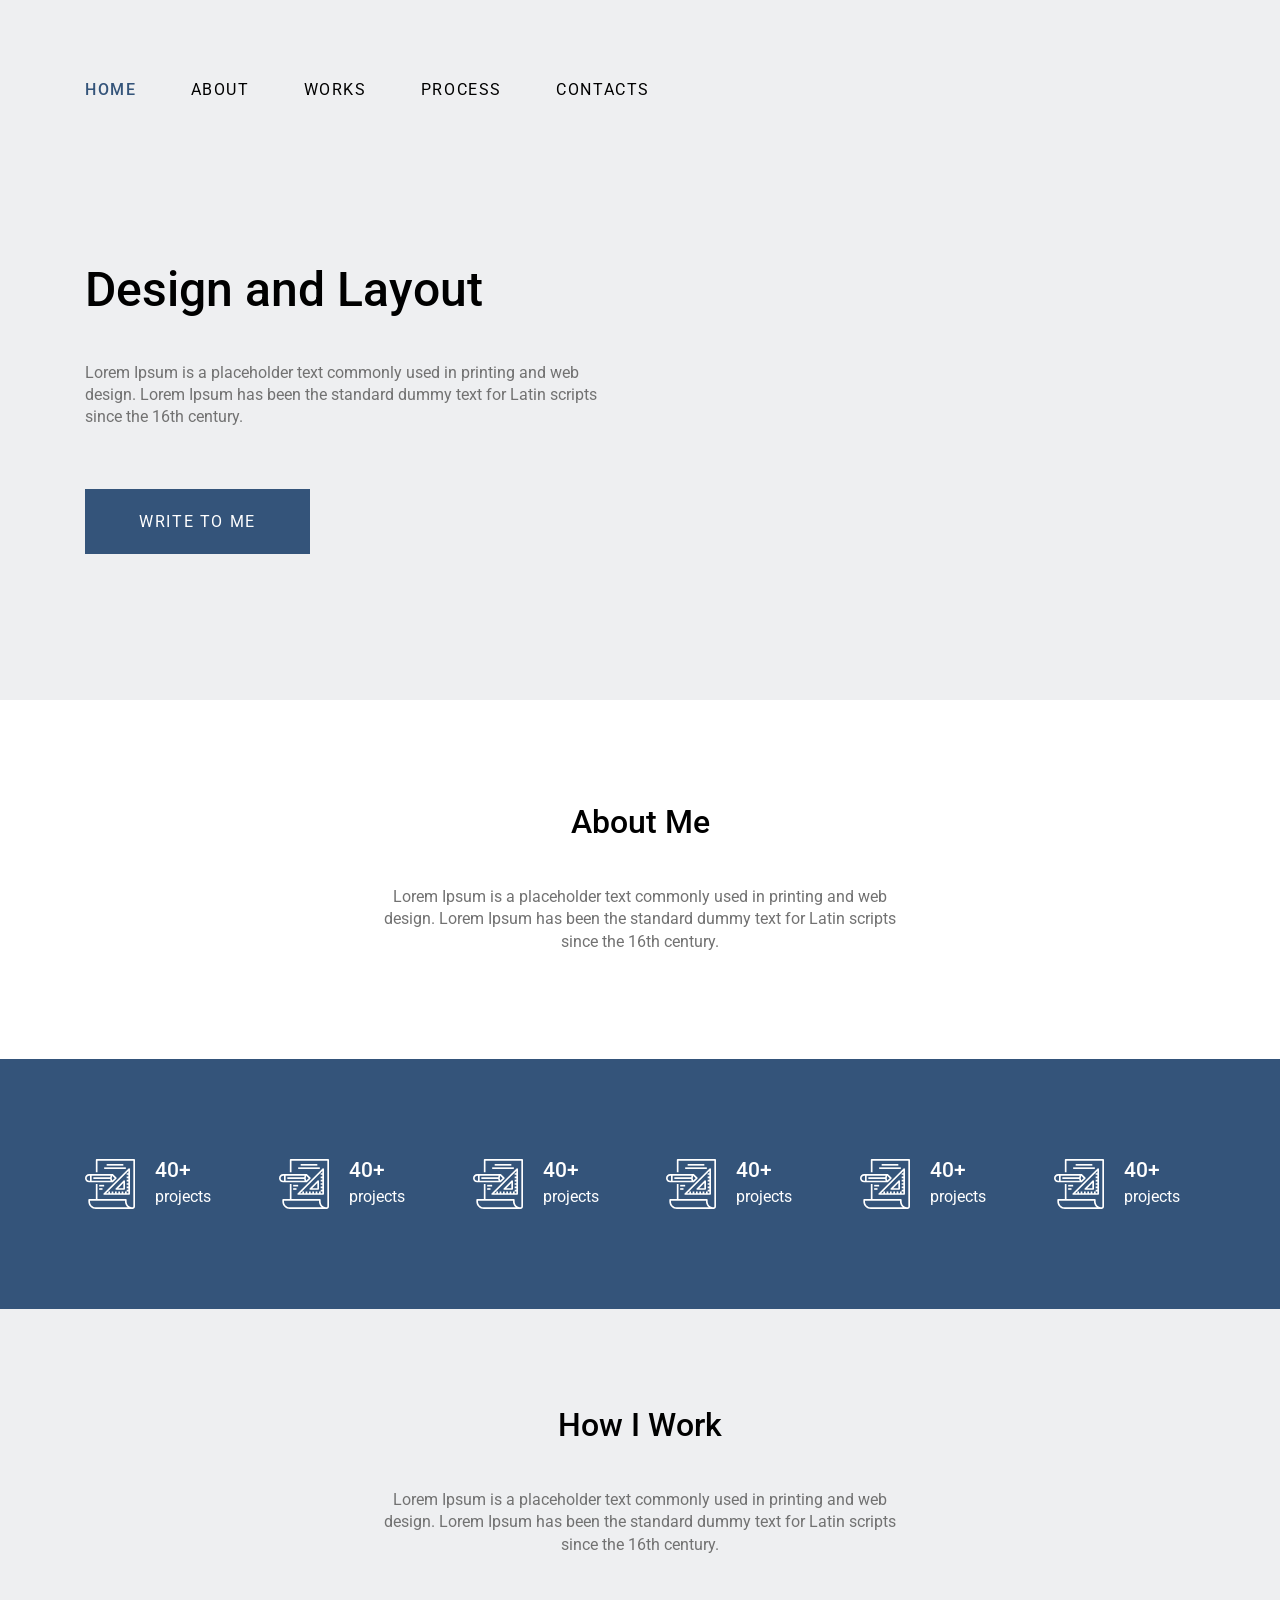
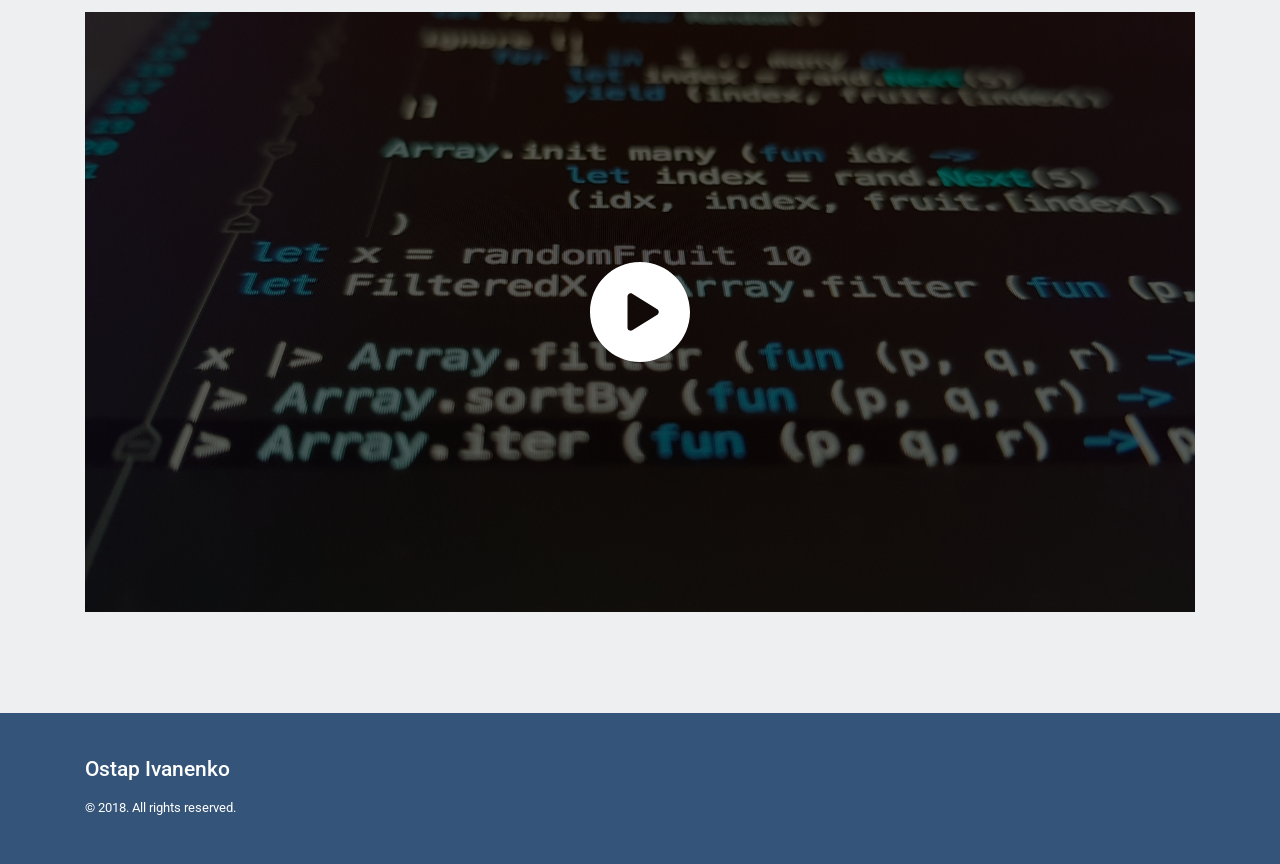
<file: index.html>
<!DOCTYPE html>
<html lang="en">
<head>
  <meta charset="UTF-8">
  <meta name="viewport" content="width=device-width, initial-scale=1.0">
  <title>Simple Site</title>
  <link rel="preconnect" href="https://fonts.googleapis.com">
  <link rel="preconnect" href="https://fonts.gstatic.com" crossorigin>
  <link href="https://fonts.googleapis.com/css2?family=Roboto:wght@400;500&display=swap" rel="stylesheet">
  <link rel="stylesheet" href="css/style.css">
</head>
<body>
  <div class="hero" id="home">
    <header class="header">
      <nav class="navigation container" aria-label="Main navigation">
        <ul class="navigation__list">
          <li><a class="navigation__link navigation__link--active" href="#home">Home</a></li>
          <li><a class="navigation__link" href="#about">About</a></li>
          <li><a class="navigation__link" href="#works">Works</a></li>
          <li><a class="navigation__link" href="#process">Process</a></li>
          <li><a class="navigation__link" href="#contacts">Contacts</a></li>
        </ul>
      </nav>
    </header>

    <section class="hero__section" aria-labelledby="hero-title">
      <div class="container">
        <div class="hero__content">
          <h1 class="hero__title" id="hero-title">Design and Layout</h1>
          <p class="hero__text">
            Lorem Ipsum is a placeholder text commonly used in printing and web design.
            Lorem Ipsum has been the standard dummy text for Latin scripts since the 16th century.
          </p>
          <a class="button" href="#contacts">Write to me</a>
        </div>
      </div>
    </section>
  </div>

  <main>
    <section class="about" id="about">
      <div class="section-heading">
        <h2 class="section-heading__title">About Me</h2>
        <p class="section-heading__text">
          Lorem Ipsum is a placeholder text commonly used in printing and web design.
          Lorem Ipsum has been the standard dummy text for Latin scripts since the 16th century.
        </p>
      </div>
    </section>

    <section class="numbers" id="works" aria-label="Completed projects">
      <div class="container numbers__list">
        <div class="numbers__item">
          <img class="numbers__icon" src="images/project.svg" alt="" width="50" height="50">
          <div><strong>40+</strong><span>projects</span></div>
        </div>
        <div class="numbers__item">
          <img class="numbers__icon" src="images/project.svg" alt="" width="50" height="50">
          <div><strong>40+</strong><span>projects</span></div>
        </div>
        <div class="numbers__item">
          <img class="numbers__icon" src="images/project.svg" alt="" width="50" height="50">
          <div><strong>40+</strong><span>projects</span></div>
        </div>
        <div class="numbers__item">
          <img class="numbers__icon" src="images/project.svg" alt="" width="50" height="50">
          <div><strong>40+</strong><span>projects</span></div>
        </div>
        <div class="numbers__item">
          <img class="numbers__icon" src="images/project.svg" alt="" width="50" height="50">
          <div><strong>40+</strong><span>projects</span></div>
        </div>
        <div class="numbers__item">
          <img class="numbers__icon" src="images/project.svg" alt="" width="50" height="50">
          <div><strong>40+</strong><span>projects</span></div>
        </div>
      </div>
    </section>

    <section class="process" id="process">
      <div class="section-heading">
        <h2 class="section-heading__title">How I Work</h2>
        <p class="section-heading__text">
          Lorem Ipsum is a placeholder text commonly used in printing and web design.
          Lorem Ipsum has been the standard dummy text for Latin scripts since the 16th century.
        </p>
      </div>

      <div class="video-preview">
        <img class="video-preview__image" src="images/code.png" alt="Code on a computer screen">
        <div class="video-preview__overlay"></div>
        <img class="video-preview__play" src="images/play-button.svg" alt="" width="100" height="100">
      </div>
    </section>
  </main>

  <footer class="footer" id="contacts">
    <div class="container footer__content">
      <p class="footer__name">Ostap Ivanenko</p>
      <p class="footer__copyright">© 2018. All rights reserved.</p>
    </div>
  </footer>
</body>
</html>
</file>
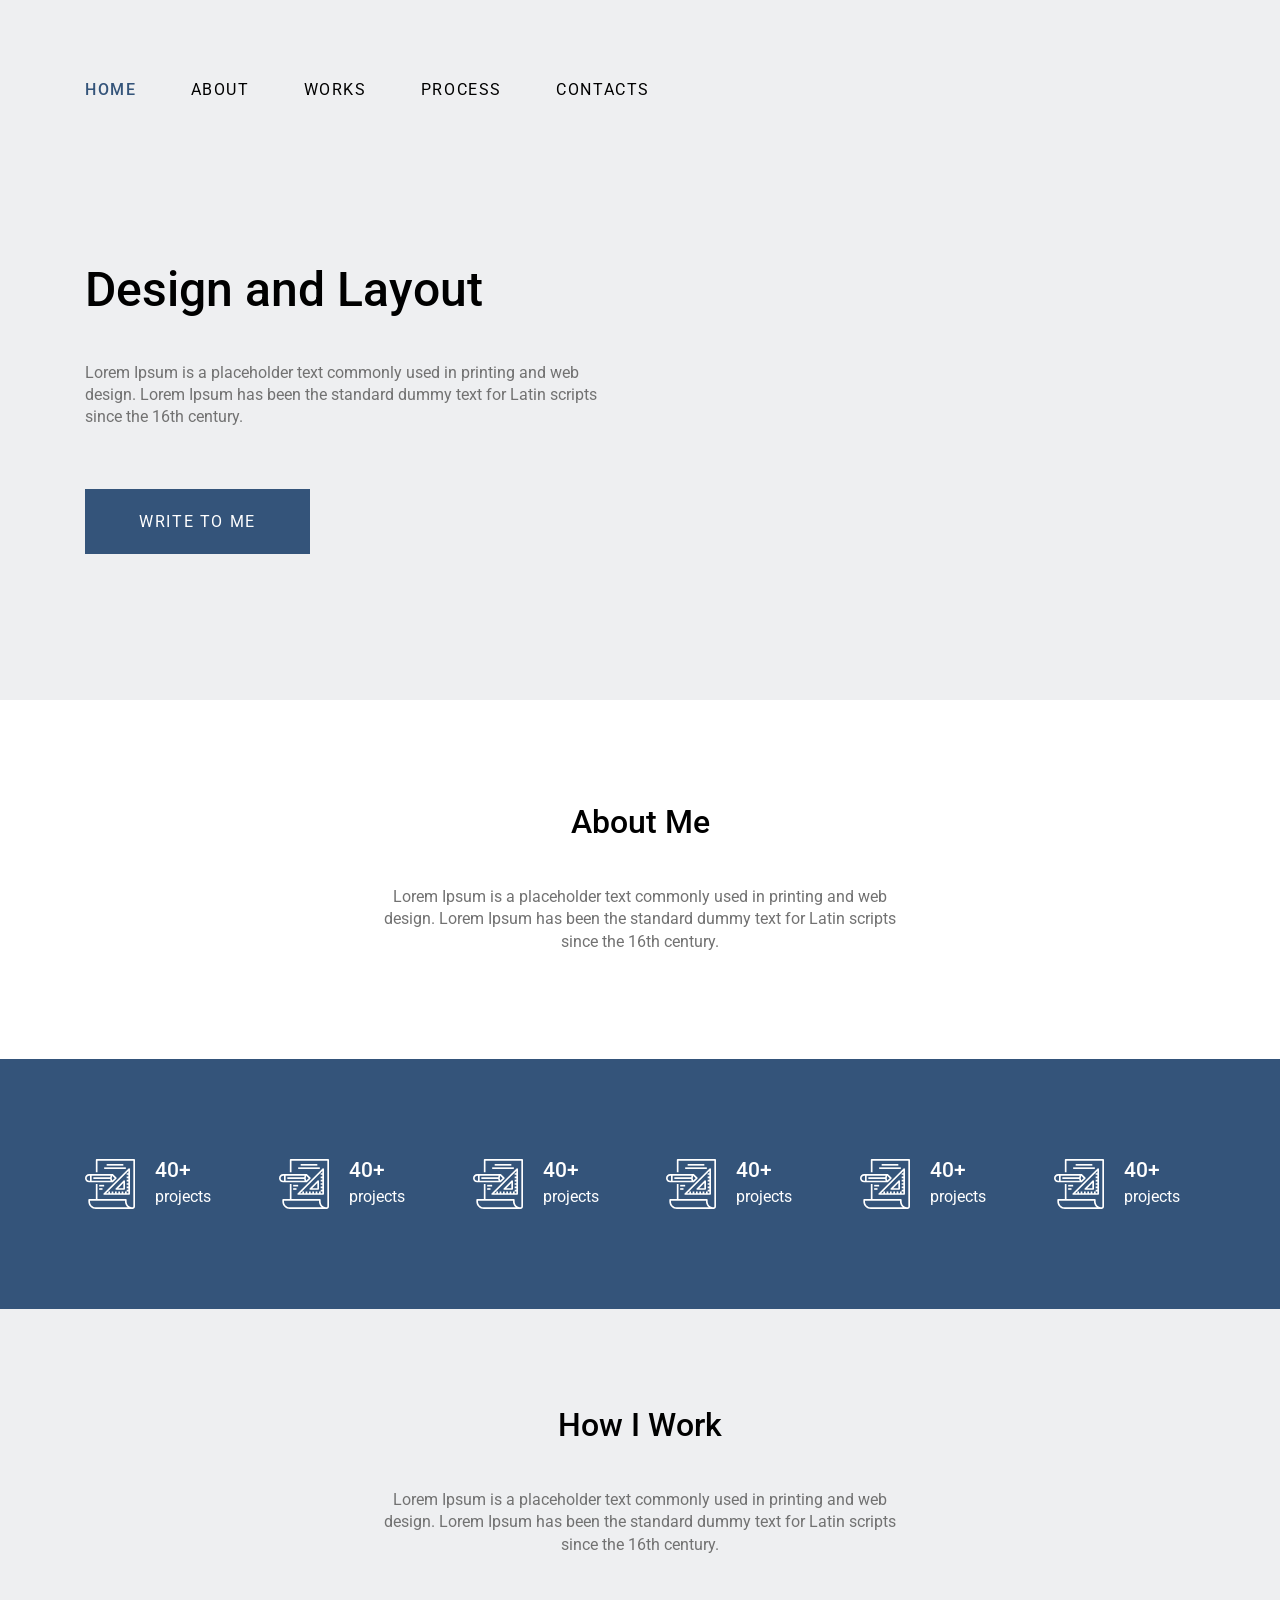
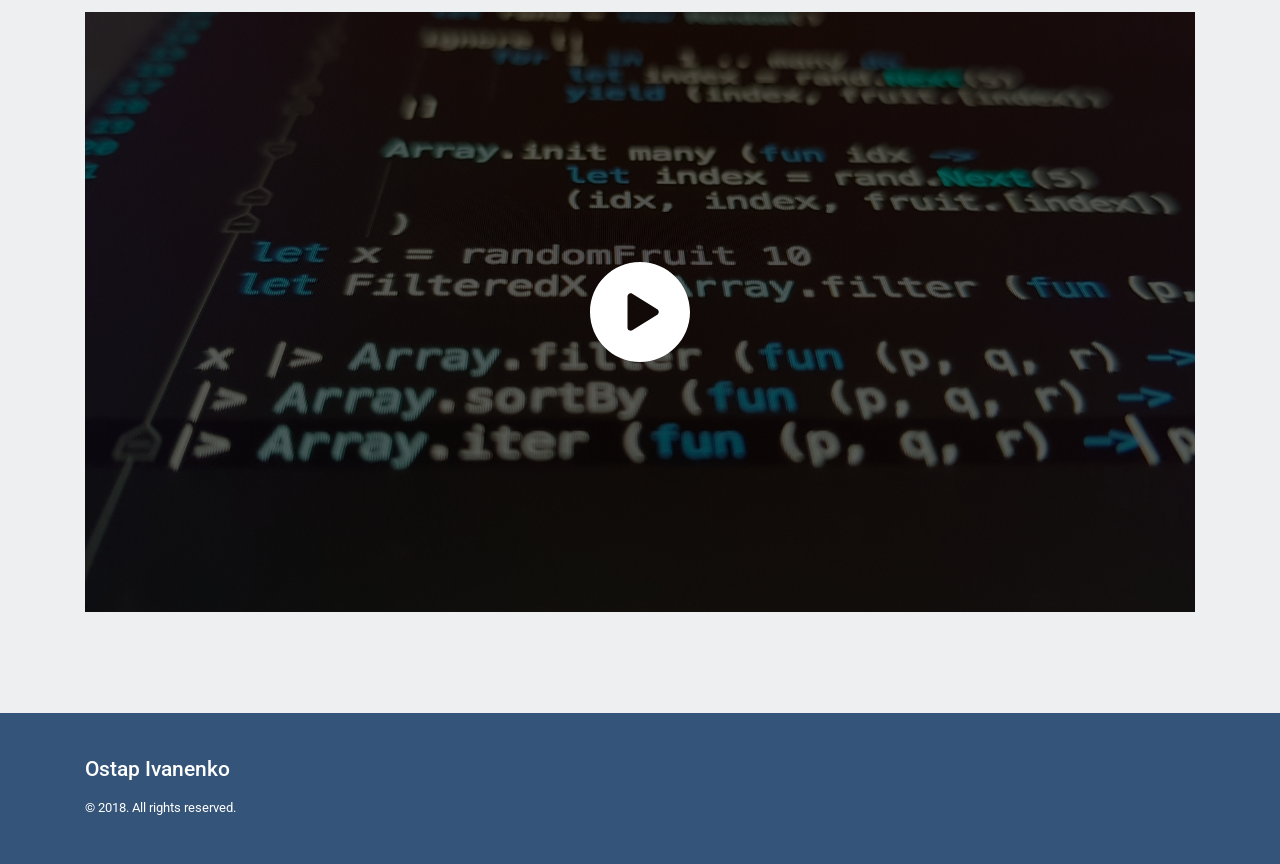
<file: hw_10/index.html>
<!DOCTYPE html>
<html lang="en">
<head>
  <meta charset="UTF-8">
  <meta name="viewport" content="width=device-width, initial-scale=1.0">
  <title>Responsive Simple Site</title>
  <link rel="preconnect" href="https://fonts.googleapis.com">
  <link rel="preconnect" href="https://fonts.gstatic.com" crossorigin>
  <link href="https://fonts.googleapis.com/css2?family=Roboto:wght@400;500&display=swap" rel="stylesheet">
  <link rel="stylesheet" href="css/style.css">
</head>
<body>
  <div class="hero" id="home">
    <header class="header">
      <nav class="navigation container" aria-label="Main navigation">
        <ul class="navigation__list">
          <li><a class="navigation__link navigation__link--active" href="#home" aria-current="page">Home</a></li>
          <li><a class="navigation__link" href="#about">About</a></li>
          <li><a class="navigation__link" href="#works">Works</a></li>
          <li><a class="navigation__link" href="#process">Process</a></li>
          <li><a class="navigation__link" href="#contacts">Contacts</a></li>
        </ul>
      </nav>
    </header>

    <section class="hero__section" aria-labelledby="hero-title">
      <div class="container">
        <div class="hero__content">
          <h1 class="hero__title" id="hero-title">Design and Layout</h1>
          <p class="hero__text">
            Lorem Ipsum is a placeholder text commonly used in printing and web design.
            Lorem Ipsum has been the standard dummy text for Latin scripts since the 16th century.
          </p>
          <a class="button" href="mailto:ostap.ivanenko@example.com">Write to me</a>
        </div>
      </div>
    </section>
  </div>

  <main>
    <section class="about" id="about">
      <div class="section-heading">
        <h2 class="section-heading__title">About Me</h2>
        <p class="section-heading__text">
          Lorem Ipsum is a placeholder text commonly used in printing and web design.
          Lorem Ipsum has been the standard dummy text for Latin scripts since the 16th century.
        </p>
      </div>
    </section>

    <section class="numbers" id="works" aria-label="Completed projects">
      <div class="container numbers__list">
        <div class="numbers__item">
          <img class="numbers__icon" src="images/project.svg" alt="" width="50" height="50">
          <div><strong>40+</strong><span>projects</span></div>
        </div>
        <div class="numbers__item">
          <img class="numbers__icon" src="images/project.svg" alt="" width="50" height="50">
          <div><strong>40+</strong><span>projects</span></div>
        </div>
        <div class="numbers__item">
          <img class="numbers__icon" src="images/project.svg" alt="" width="50" height="50">
          <div><strong>40+</strong><span>projects</span></div>
        </div>
        <div class="numbers__item">
          <img class="numbers__icon" src="images/project.svg" alt="" width="50" height="50">
          <div><strong>40+</strong><span>projects</span></div>
        </div>
        <div class="numbers__item">
          <img class="numbers__icon" src="images/project.svg" alt="" width="50" height="50">
          <div><strong>40+</strong><span>projects</span></div>
        </div>
        <div class="numbers__item">
          <img class="numbers__icon" src="images/project.svg" alt="" width="50" height="50">
          <div><strong>40+</strong><span>projects</span></div>
        </div>
      </div>
    </section>

    <section class="process" id="process">
      <div class="section-heading">
        <h2 class="section-heading__title">How I Work</h2>
        <p class="section-heading__text">
          Lorem Ipsum is a placeholder text commonly used in printing and web design.
          Lorem Ipsum has been the standard dummy text for Latin scripts since the 16th century.
        </p>
      </div>

      <div class="video-preview">
        <img class="video-preview__image" src="images/code.png" alt="Code on a computer screen">
        <div class="video-preview__overlay"></div>
        <img class="video-preview__play" src="images/play-button.svg" alt="" width="100" height="100">
      </div>
    </section>
  </main>

  <footer class="footer" id="contacts">
    <div class="container footer__content">
      <p class="footer__name">Ostap Ivanenko</p>
      <p class="footer__copyright">© 2018. All rights reserved.</p>
    </div>
  </footer>
</body>
</html>
</file>
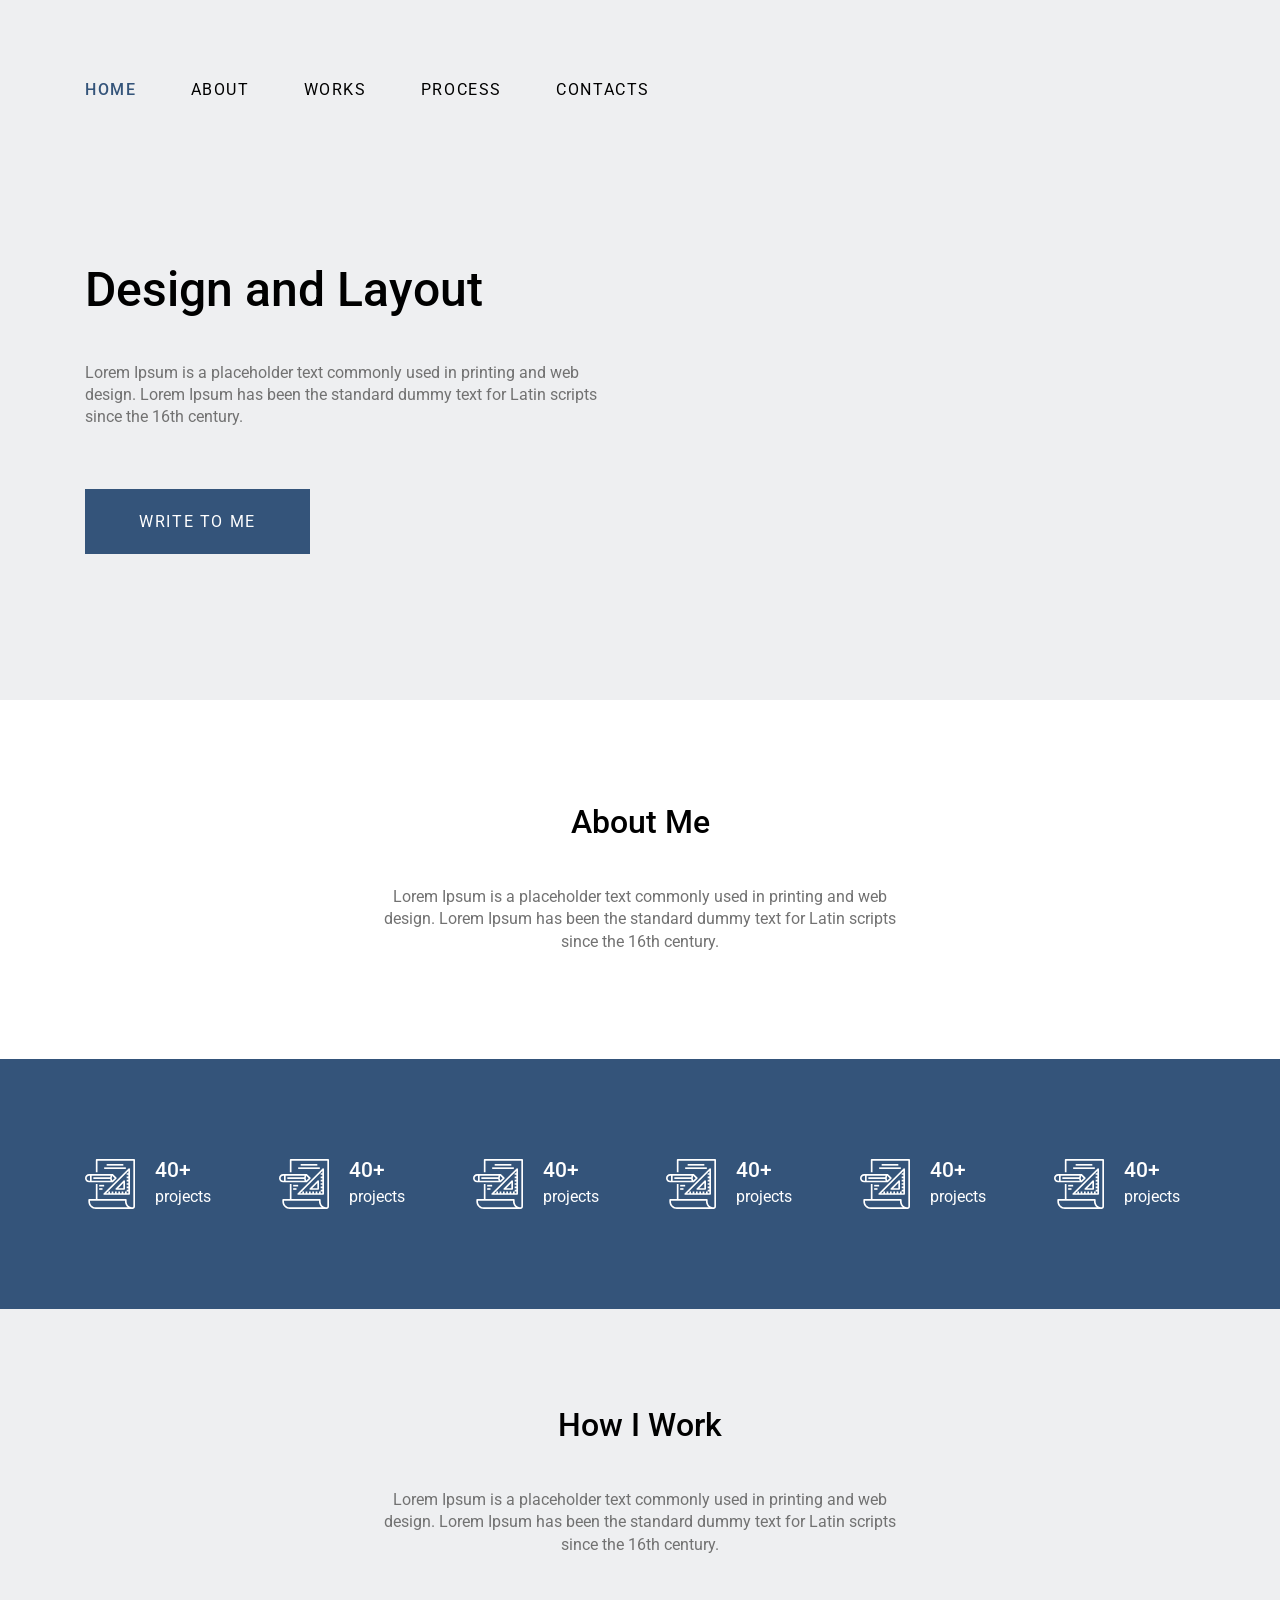
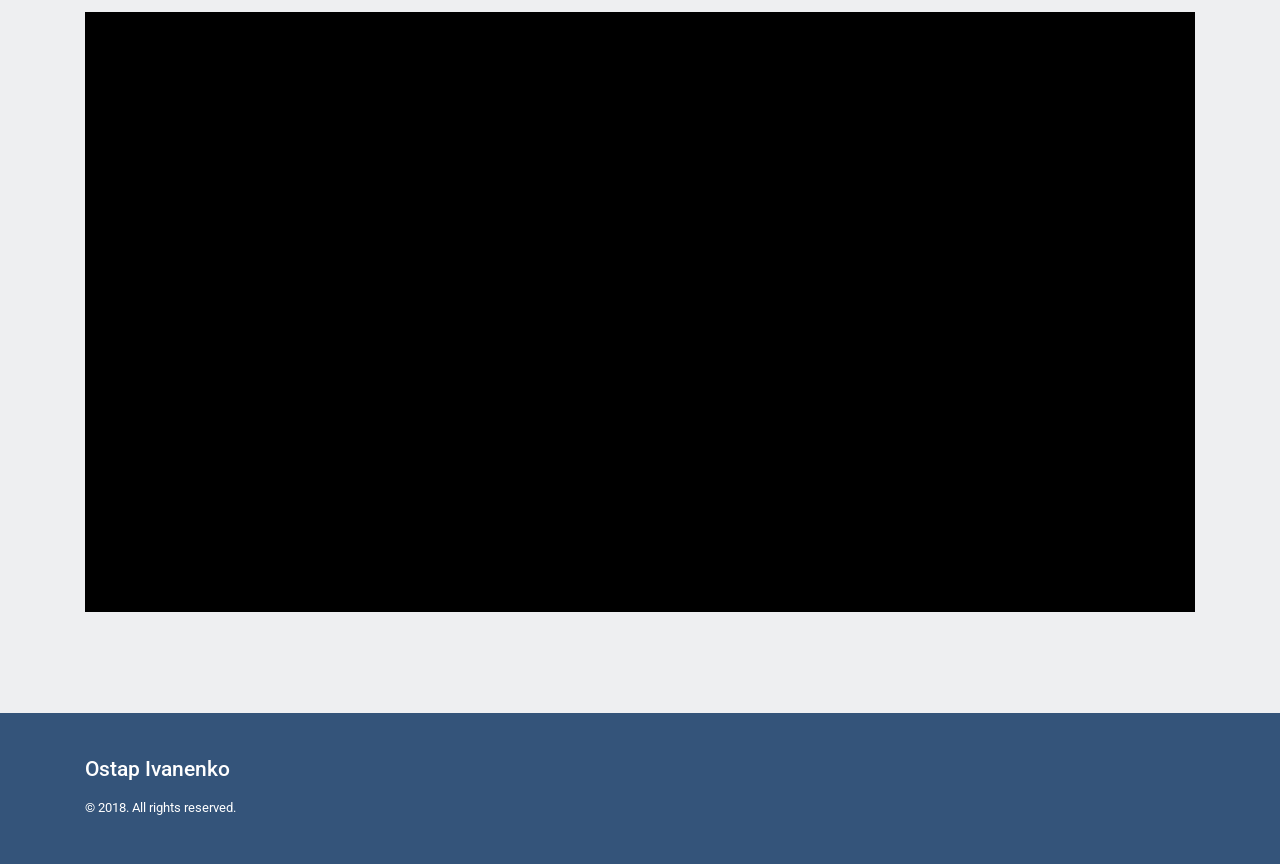
<file: hw_11/index.html>
<!DOCTYPE html>
<html lang="en">
<head>
  <meta charset="UTF-8">
  <meta name="viewport" content="width=device-width, initial-scale=1.0">
  <title>Simple Site with SCSS</title>
  <link rel="preconnect" href="https://fonts.googleapis.com">
  <link rel="preconnect" href="https://fonts.gstatic.com" crossorigin>
  <link href="https://fonts.googleapis.com/css2?family=Roboto:wght@400;500&display=swap" rel="stylesheet">
  <link rel="stylesheet" href="css/style.css">
</head>
<body>
  <div class="hero" id="home">
    <header class="header">
      <nav class="navigation container" aria-label="Main navigation">
        <ul class="navigation__list">
          <li><a class="navigation__link navigation__link--active" href="#home" aria-current="page">Home</a></li>
          <li><a class="navigation__link" href="#about">About</a></li>
          <li><a class="navigation__link" href="#works">Works</a></li>
          <li><a class="navigation__link" href="#process">Process</a></li>
          <li><a class="navigation__link" href="#contacts">Contacts</a></li>
        </ul>
      </nav>
    </header>

    <section class="hero__section" aria-labelledby="hero-title">
      <div class="container">
        <div class="hero__content">
          <h1 class="hero__title" id="hero-title">Design and Layout</h1>
          <p class="hero__text">
            Lorem Ipsum is a placeholder text commonly used in printing and web design.
            Lorem Ipsum has been the standard dummy text for Latin scripts since the 16th century.
          </p>
          <a class="button" href="mailto:ostap.ivanenko@example.com">Write to me</a>
        </div>
      </div>
    </section>
  </div>

  <main>
    <section class="about" id="about">
      <div class="section-heading">
        <h2 class="section-heading__title">About Me</h2>
        <p class="section-heading__text">
          Lorem Ipsum is a placeholder text commonly used in printing and web design.
          Lorem Ipsum has been the standard dummy text for Latin scripts since the 16th century.
        </p>
      </div>
    </section>

    <section class="numbers" id="works" aria-label="Completed projects">
      <div class="container numbers__list">
        <div class="numbers__item">
          <img class="numbers__icon" src="images/project.svg" alt="" width="50" height="50">
          <div><strong>40+</strong><span>projects</span></div>
        </div>
        <div class="numbers__item">
          <img class="numbers__icon" src="images/project.svg" alt="" width="50" height="50">
          <div><strong>40+</strong><span>projects</span></div>
        </div>
        <div class="numbers__item">
          <img class="numbers__icon" src="images/project.svg" alt="" width="50" height="50">
          <div><strong>40+</strong><span>projects</span></div>
        </div>
        <div class="numbers__item">
          <img class="numbers__icon" src="images/project.svg" alt="" width="50" height="50">
          <div><strong>40+</strong><span>projects</span></div>
        </div>
        <div class="numbers__item">
          <img class="numbers__icon" src="images/project.svg" alt="" width="50" height="50">
          <div><strong>40+</strong><span>projects</span></div>
        </div>
        <div class="numbers__item">
          <img class="numbers__icon" src="images/project.svg" alt="" width="50" height="50">
          <div><strong>40+</strong><span>projects</span></div>
        </div>
      </div>
    </section>

    <section class="process" id="process">
      <div class="section-heading">
        <h2 class="section-heading__title">How I Work</h2>
        <p class="section-heading__text">
          Lorem Ipsum is a placeholder text commonly used in printing and web design.
          Lorem Ipsum has been the standard dummy text for Latin scripts since the 16th century.
        </p>
      </div>

      <div class="video-preview">
        <iframe
          class="video-preview__video"
          src="https://www.youtube.com/embed/6njJZT-GUUE?start=17"
          title="YouTube video used by the teacher in Simple Site"
          loading="lazy"
          allow="accelerometer; autoplay; clipboard-write; encrypted-media; gyroscope; picture-in-picture; web-share"
          referrerpolicy="strict-origin-when-cross-origin"
          allowfullscreen>
        </iframe>
      </div>
    </section>
  </main>

  <footer class="footer" id="contacts">
    <div class="container footer__content">
      <p class="footer__name">Ostap Ivanenko</p>
      <p class="footer__copyright">© 2018. All rights reserved.</p>
    </div>
  </footer>
</body>
</html>
</file>
<file: css/style.css>
:root {
  --font-main: "Roboto", Arial, sans-serif;
  --color-text: #000000;
  --color-muted: #727272;
  --color-accent: #34547a;
  --color-accent-hover: #2a4563;
  --color-light: #eeeff1;
  --color-white: #ffffff;
  --container-width: 1110px;
}

* {
  box-sizing: border-box;
}

html {
  scroll-behavior: smooth;
}

body {
  margin: 0;
  color: var(--color-text);
  font-family: var(--font-main);
  font-size: 16px;
  font-weight: 400;
}

h1,
h2,
p,
ul {
  margin: 0;
}

ul {
  padding: 0;
  list-style: none;
}

a {
  color: inherit;
  text-decoration: none;
}

img {
  display: block;
  max-width: 100%;
}

.container {
  width: min(100% - 40px, var(--container-width));
  margin-inline: auto;
}

.hero {
  min-height: 700px;
  background-color: var(--color-light);
}

.navigation {
  padding-top: 79px;
}

.navigation__list {
  display: flex;
  width: 565px;
  max-width: 100%;
  align-items: center;
  justify-content: space-between;
}

.navigation__link {
  font-size: 16px;
  line-height: 1.4;
  letter-spacing: 0.1em;
  text-transform: uppercase;
  transition: color 0.2s ease;
}

.navigation__link--active {
  color: var(--color-accent);
  font-weight: 500;
}

.navigation__link:hover,
.navigation__link:focus-visible {
  color: var(--color-accent);
}

.navigation__link:focus-visible,
.button:focus-visible {
  outline: 2px solid var(--color-accent);
  outline-offset: 4px;
}

.hero__content {
  width: 540px;
  max-width: 100%;
  padding-top: 155px;
}

.hero__title {
  font-size: 48px;
  font-weight: 500;
  line-height: 1.4;
}

.hero__text,
.section-heading__text {
  color: var(--color-muted);
  line-height: 1.4;
}

.hero__text {
  margin-top: 38px;
}

.button {
  display: flex;
  width: 225px;
  height: 65px;
  margin-top: 60px;
  align-items: center;
  justify-content: center;
  background-color: var(--color-accent);
  color: var(--color-white);
  letter-spacing: 0.1em;
  text-transform: uppercase;
  transition: background-color 0.2s ease;
}

.button:hover,
.button:focus-visible {
  background-color: var(--color-accent-hover);
}

.about {
  min-height: 359px;
  padding-top: 106px;
  background-color: var(--color-white);
}

.section-heading {
  width: 540px;
  max-width: calc(100% - 40px);
  margin-inline: auto;
  text-align: center;
}

.section-heading__title {
  font-size: 32px;
  font-weight: 500;
  line-height: 1;
}

.section-heading__text {
  margin-top: 48px;
}

.numbers {
  min-height: 250px;
  background-color: var(--color-accent);
}

.numbers__list {
  display: flex;
  min-height: 250px;
  align-items: center;
  justify-content: space-between;
  gap: 20px;
}

.numbers__item {
  display: flex;
  flex: 0 0 141px;
  align-items: center;
  gap: 20px;
  color: var(--color-white);
}

.numbers__icon {
  width: 50px;
  height: 50px;
  flex: 0 0 50px;
}

.numbers__item strong,
.numbers__item span {
  display: block;
}

.numbers__item strong {
  margin-bottom: 5px;
  font-size: 21px;
  font-weight: 500;
  line-height: 1;
}

.numbers__item span {
  line-height: 1.4;
}

.process {
  min-height: 1004px;
  padding-top: 100px;
  background-color: var(--color-light);
}

.process .section-heading__text {
  margin-top: 48px;
}

.video-preview {
  position: relative;
  display: flex;
  width: min(100% - 40px, var(--container-width));
  height: 600px;
  margin: 56px auto 0;
  align-items: center;
  justify-content: center;
  overflow: hidden;
}

.video-preview__image,
.video-preview__overlay {
  position: absolute;
  inset: 0;
  width: 100%;
  height: 100%;
}

.video-preview__image {
  object-fit: cover;
}

.video-preview__overlay {
  background-color: rgba(0, 0, 0, 0.65);
}

.video-preview__play {
  position: relative;
  z-index: 1;
  width: 100px;
  height: 100px;
}

.footer {
  min-height: 151px;
  background-color: var(--color-accent);
  color: var(--color-white);
}

.footer__content {
  display: flex;
  min-height: 151px;
  flex-direction: column;
  align-items: flex-start;
  justify-content: center;
}

.footer__name {
  font-size: 21px;
  font-weight: 500;
  line-height: 1;
}

.footer__copyright {
  margin-top: 19px;
  font-size: 13px;
  line-height: 1.4;
}

@media (max-width: 900px) {
  .navigation__list {
    gap: 20px;
    justify-content: flex-start;
    flex-wrap: wrap;
  }

  .numbers__list {
    padding-block: 50px;
    justify-content: center;
    flex-wrap: wrap;
  }

  .process {
    padding-bottom: 100px;
  }

  .video-preview {
    height: auto;
    aspect-ratio: 1110 / 600;
  }
}

@media (max-width: 600px) {
  .hero {
    min-height: auto;
    padding-bottom: 90px;
  }

  .navigation {
    padding-top: 40px;
  }

  .hero__content {
    padding-top: 90px;
  }

  .hero__title {
    font-size: 40px;
  }

  .about {
    padding-block: 90px;
  }

  .section-heading__title {
    font-size: 30px;
  }

  .process {
    min-height: auto;
    padding-block: 90px;
  }

  .video-preview__play {
    width: 70px;
    height: 70px;
  }
}
</file>
<file: hw_10/css/style.css>
:root {
  --font-main: "Roboto", Arial, sans-serif;
  --color-text: #000000;
  --color-muted: #727272;
  --color-accent: #34547a;
  --color-accent-hover: #2a4563;
  --color-light: #eeeff1;
  --color-white: #ffffff;
  --container-width: 1110px;
}

* {
  box-sizing: border-box;
}

html {
  scroll-behavior: smooth;
}

body {
  margin: 0;
  color: var(--color-text);
  font-family: var(--font-main);
  font-size: 16px;
  font-weight: 400;
}

h1,
h2,
p,
ul {
  margin: 0;
}

ul {
  padding: 0;
  list-style: none;
}

a {
  color: inherit;
  text-decoration: none;
}

img {
  display: block;
  max-width: 100%;
}

.container {
  width: min(100% - 40px, var(--container-width));
  margin-inline: auto;
}

.hero {
  min-height: 700px;
  background-color: var(--color-light);
}

.navigation {
  padding-top: 79px;
}

.navigation__list {
  display: flex;
  width: 565px;
  max-width: 100%;
  align-items: center;
  justify-content: space-between;
}

.navigation__link {
  font-size: 16px;
  line-height: 1.4;
  letter-spacing: 0.1em;
  text-transform: uppercase;
  transition: color 0.2s ease;
}

.navigation__link--active {
  color: var(--color-accent);
  font-weight: 500;
}

.navigation__link:hover,
.navigation__link:focus-visible {
  color: var(--color-accent);
}

.navigation__link:focus-visible,
.button:focus-visible {
  outline: 2px solid var(--color-accent);
  outline-offset: 4px;
}

.hero__content {
  width: 540px;
  max-width: 100%;
  padding-top: 155px;
}

.hero__title {
  font-size: 48px;
  font-weight: 500;
  line-height: 1.4;
}

.hero__text,
.section-heading__text {
  color: var(--color-muted);
  line-height: 1.4;
}

.hero__text {
  margin-top: 38px;
}

.button {
  display: flex;
  width: 225px;
  height: 65px;
  margin-top: 60px;
  align-items: center;
  justify-content: center;
  background-color: var(--color-accent);
  color: var(--color-white);
  letter-spacing: 0.1em;
  text-transform: uppercase;
  transition: background-color 0.2s ease;
}

.button:hover,
.button:focus-visible {
  background-color: var(--color-accent-hover);
}

.about {
  min-height: 359px;
  padding-top: 106px;
  background-color: var(--color-white);
}

.section-heading {
  width: 540px;
  max-width: calc(100% - 40px);
  margin-inline: auto;
  text-align: center;
}

.section-heading__title {
  font-size: 32px;
  font-weight: 500;
  line-height: 1;
}

.section-heading__text {
  margin-top: 48px;
}

.numbers {
  min-height: 250px;
  background-color: var(--color-accent);
}

.numbers__list {
  display: flex;
  min-height: 250px;
  align-items: center;
  justify-content: space-between;
  gap: 20px;
}

.numbers__item {
  display: flex;
  flex: 0 0 141px;
  align-items: center;
  gap: 20px;
  color: var(--color-white);
}

.numbers__icon {
  width: 50px;
  height: 50px;
  flex: 0 0 50px;
}

.numbers__item strong,
.numbers__item span {
  display: block;
}

.numbers__item strong {
  margin-bottom: 5px;
  font-size: 21px;
  font-weight: 500;
  line-height: 1;
}

.numbers__item span {
  line-height: 1.4;
}

.process {
  min-height: 1004px;
  padding-top: 100px;
  background-color: var(--color-light);
}

.process .section-heading__text {
  margin-top: 48px;
}

.video-preview {
  position: relative;
  display: flex;
  width: min(100% - 40px, var(--container-width));
  height: 600px;
  margin: 56px auto 0;
  align-items: center;
  justify-content: center;
  overflow: hidden;
}

.video-preview__image,
.video-preview__overlay {
  position: absolute;
  inset: 0;
  width: 100%;
  height: 100%;
}

.video-preview__image {
  object-fit: cover;
}

.video-preview__overlay {
  background-color: rgba(0, 0, 0, 0.65);
}

.video-preview__play {
  position: relative;
  z-index: 1;
  width: 100px;
  height: 100px;
}

.footer {
  min-height: 151px;
  background-color: var(--color-accent);
  color: var(--color-white);
}

.footer__content {
  display: flex;
  min-height: 151px;
  flex-direction: column;
  align-items: flex-start;
  justify-content: center;
}

.footer__name {
  font-size: 21px;
  font-weight: 500;
  line-height: 1;
}

.footer__copyright {
  margin-top: 19px;
  font-size: 13px;
  line-height: 1.4;
}

@media (max-width: 900px) {
  .navigation__list {
    column-gap: 24px;
    row-gap: 16px;
    justify-content: flex-start;
    flex-wrap: wrap;
  }

  .numbers {
    min-height: auto;
  }

  .numbers__list {
    min-height: auto;
    padding-block: 50px;
    justify-content: center;
    flex-wrap: wrap;
  }

  .process {
    padding-bottom: 100px;
  }

  .video-preview {
    height: auto;
    aspect-ratio: 1110 / 600;
  }
}

@media (max-width: 600px) {
  .hero {
    min-height: auto;
    padding-bottom: 90px;
  }

  .navigation {
    padding-top: 40px;
  }

  .navigation__list {
    column-gap: 24px;
    row-gap: 14px;
  }

  .hero__content {
    width: 100%;
    padding-top: 70px;
  }

  .hero__title {
    font-size: 40px;
  }

  .hero__text {
    margin-top: 28px;
  }

  .button {
    width: 100%;
    max-width: 225px;
    margin-top: 40px;
  }

  .about {
    min-height: auto;
    padding-block: 80px;
  }

  .section-heading__title {
    font-size: 30px;
  }

  .section-heading__text,
  .process .section-heading__text {
    margin-top: 32px;
  }

  .numbers__list {
    padding-block: 40px;
    gap: 30px 20px;
  }

  .process {
    min-height: auto;
    padding-block: 80px;
  }

  .video-preview {
    margin-top: 40px;
  }

  .video-preview__play {
    width: 70px;
    height: 70px;
  }
}

@media (max-width: 400px) {
  .container,
  .video-preview {
    width: calc(100% - 30px);
  }

  .section-heading {
    max-width: calc(100% - 30px);
  }

  .navigation {
    padding-top: 30px;
  }

  .navigation__list {
    column-gap: 18px;
    row-gap: 12px;
  }

  .navigation__link {
    font-size: 14px;
  }

  .hero {
    padding-bottom: 70px;
  }

  .hero__content {
    padding-top: 60px;
  }

  .hero__title {
    font-size: 36px;
    line-height: 1.25;
  }

  .about,
  .process {
    padding-block: 70px;
  }

  .section-heading__title {
    font-size: 28px;
  }

  .numbers__item {
    flex-basis: 130px;
    gap: 15px;
  }

  .video-preview__play {
    width: 56px;
    height: 56px;
  }
}
</file>
<file: hw_11/css/style.css>
* {
  box-sizing: border-box;
}

html {
  scroll-behavior: smooth;
}

body {
  margin: 0;
  color: #000000;
  font-family: "Roboto", Arial, sans-serif;
  font-size: 16px;
  font-weight: 400;
}

h1,
h2,
p,
ul {
  margin: 0;
}

ul {
  padding: 0;
  list-style: none;
}

a {
  color: inherit;
  text-decoration: none;
}

img {
  display: block;
  max-width: 100%;
}

.container {
  width: min(100% - 40px, 1110px);
  margin-inline: auto;
}

.hero {
  min-height: 700px;
  background-color: #eeeff1;
}
.hero__content {
  width: 540px;
  max-width: 100%;
  padding-top: 155px;
}
.hero__title {
  font-size: 48px;
  font-weight: 500;
  line-height: 1.4;
}
.hero__text {
  margin-top: 38px;
}

.navigation {
  padding-top: 79px;
}
.navigation__list {
  display: flex;
  width: 565px;
  max-width: 100%;
  align-items: center;
  justify-content: space-between;
}
.navigation__link {
  font-size: 16px;
  line-height: 1.4;
  letter-spacing: 0.1em;
  text-transform: uppercase;
  transition: color 0.2s ease;
}
.navigation__link--active {
  color: #34547a;
  font-weight: 500;
}
.navigation__link:hover, .navigation__link:focus-visible {
  color: #34547a;
}
.navigation__link:focus-visible {
  outline: 2px solid #34547a;
  outline-offset: 4px;
}

.hero__text,
.section-heading__text {
  color: #727272;
  line-height: 1.4;
}

.button {
  display: flex;
  align-items: center;
  justify-content: center;
  width: 225px;
  height: 65px;
  margin-top: 60px;
  background-color: #34547a;
  color: #ffffff;
  letter-spacing: 0.1em;
  text-transform: uppercase;
  transition: background-color 0.2s ease;
}
.button:hover, .button:focus-visible {
  background-color: #2a4563;
}
.button:focus-visible {
  outline: 2px solid #34547a;
  outline-offset: 4px;
}

.about {
  min-height: 359px;
  padding-top: 106px;
  background-color: #ffffff;
}

.section-heading {
  width: 540px;
  max-width: calc(100% - 40px);
  margin-inline: auto;
  text-align: center;
}
.section-heading__title {
  font-size: 32px;
  font-weight: 500;
  line-height: 1;
}
.section-heading__text {
  margin-top: 48px;
}

.numbers {
  min-height: 250px;
  background-color: #34547a;
}
.numbers__list {
  display: flex;
  min-height: 250px;
  align-items: center;
  justify-content: space-between;
  gap: 20px;
}
.numbers__item {
  display: flex;
  flex: 0 0 141px;
  align-items: center;
  gap: 20px;
  color: #ffffff;
}
.numbers__item strong,
.numbers__item span {
  display: block;
}
.numbers__item strong {
  margin-bottom: 5px;
  font-size: 21px;
  font-weight: 500;
  line-height: 1;
}
.numbers__item span {
  line-height: 1.4;
}
.numbers__icon {
  width: 50px;
  height: 50px;
  flex: 0 0 50px;
}

.process {
  min-height: 1004px;
  padding-top: 100px;
  background-color: #eeeff1;
}
.process .section-heading__text {
  margin-top: 48px;
}

.video-preview {
  display: flex;
  align-items: center;
  justify-content: center;
  position: relative;
  width: min(100% - 40px, 1110px);
  height: 600px;
  margin: 56px auto 0;
  overflow: hidden;
  background-color: #000000;
}
.video-preview__video {
  width: 100%;
  height: 100%;
  border: 0;
}

.footer {
  min-height: 151px;
  background-color: #34547a;
  color: #ffffff;
}
.footer__content {
  display: flex;
  min-height: 151px;
  flex-direction: column;
  align-items: flex-start;
  justify-content: center;
}
.footer__name {
  font-size: 21px;
  font-weight: 500;
  line-height: 1;
}
.footer__copyright {
  margin-top: 19px;
  font-size: 13px;
  line-height: 1.4;
}

@media (max-width: 900px) {
  .navigation__list {
    column-gap: 24px;
    row-gap: 16px;
    justify-content: flex-start;
    flex-wrap: wrap;
  }
  .numbers {
    min-height: auto;
  }
  .numbers__list {
    min-height: auto;
    padding-block: 50px;
    justify-content: center;
    flex-wrap: wrap;
  }
  .process {
    padding-bottom: 100px;
  }
  .video-preview {
    height: auto;
    aspect-ratio: 1110/600;
  }
}
@media (max-width: 600px) {
  .hero {
    min-height: auto;
    padding-bottom: 90px;
  }
  .hero__content {
    width: 100%;
    padding-top: 70px;
  }
  .hero__title {
    font-size: 40px;
  }
  .hero__text {
    margin-top: 28px;
  }
  .navigation {
    padding-top: 40px;
  }
  .navigation__list {
    column-gap: 24px;
    row-gap: 14px;
  }
  .button {
    width: 100%;
    max-width: 225px;
    margin-top: 40px;
  }
  .about {
    min-height: auto;
    padding-block: 80px;
  }
  .section-heading__title {
    font-size: 30px;
  }
  .section-heading__text {
    margin-top: 32px;
  }
  .numbers__list {
    padding-block: 40px;
    gap: 30px 20px;
  }
  .process {
    min-height: auto;
    padding-block: 80px;
  }
  .process .section-heading__text {
    margin-top: 32px;
  }
  .video-preview {
    margin-top: 40px;
  }
}
@media (max-width: 400px) {
  .container,
  .video-preview {
    width: calc(100% - 30px);
  }
  .section-heading {
    max-width: calc(100% - 30px);
  }
  .section-heading__title {
    font-size: 28px;
  }
  .navigation {
    padding-top: 30px;
  }
  .navigation__list {
    column-gap: 18px;
    row-gap: 12px;
  }
  .navigation__link {
    font-size: 14px;
  }
  .hero {
    padding-bottom: 70px;
  }
  .hero__content {
    padding-top: 60px;
  }
  .hero__title {
    font-size: 36px;
    line-height: 1.25;
  }
  .about,
  .process {
    padding-block: 70px;
  }
  .numbers__item {
    flex-basis: 130px;
    gap: 15px;
  }
}
</file>
